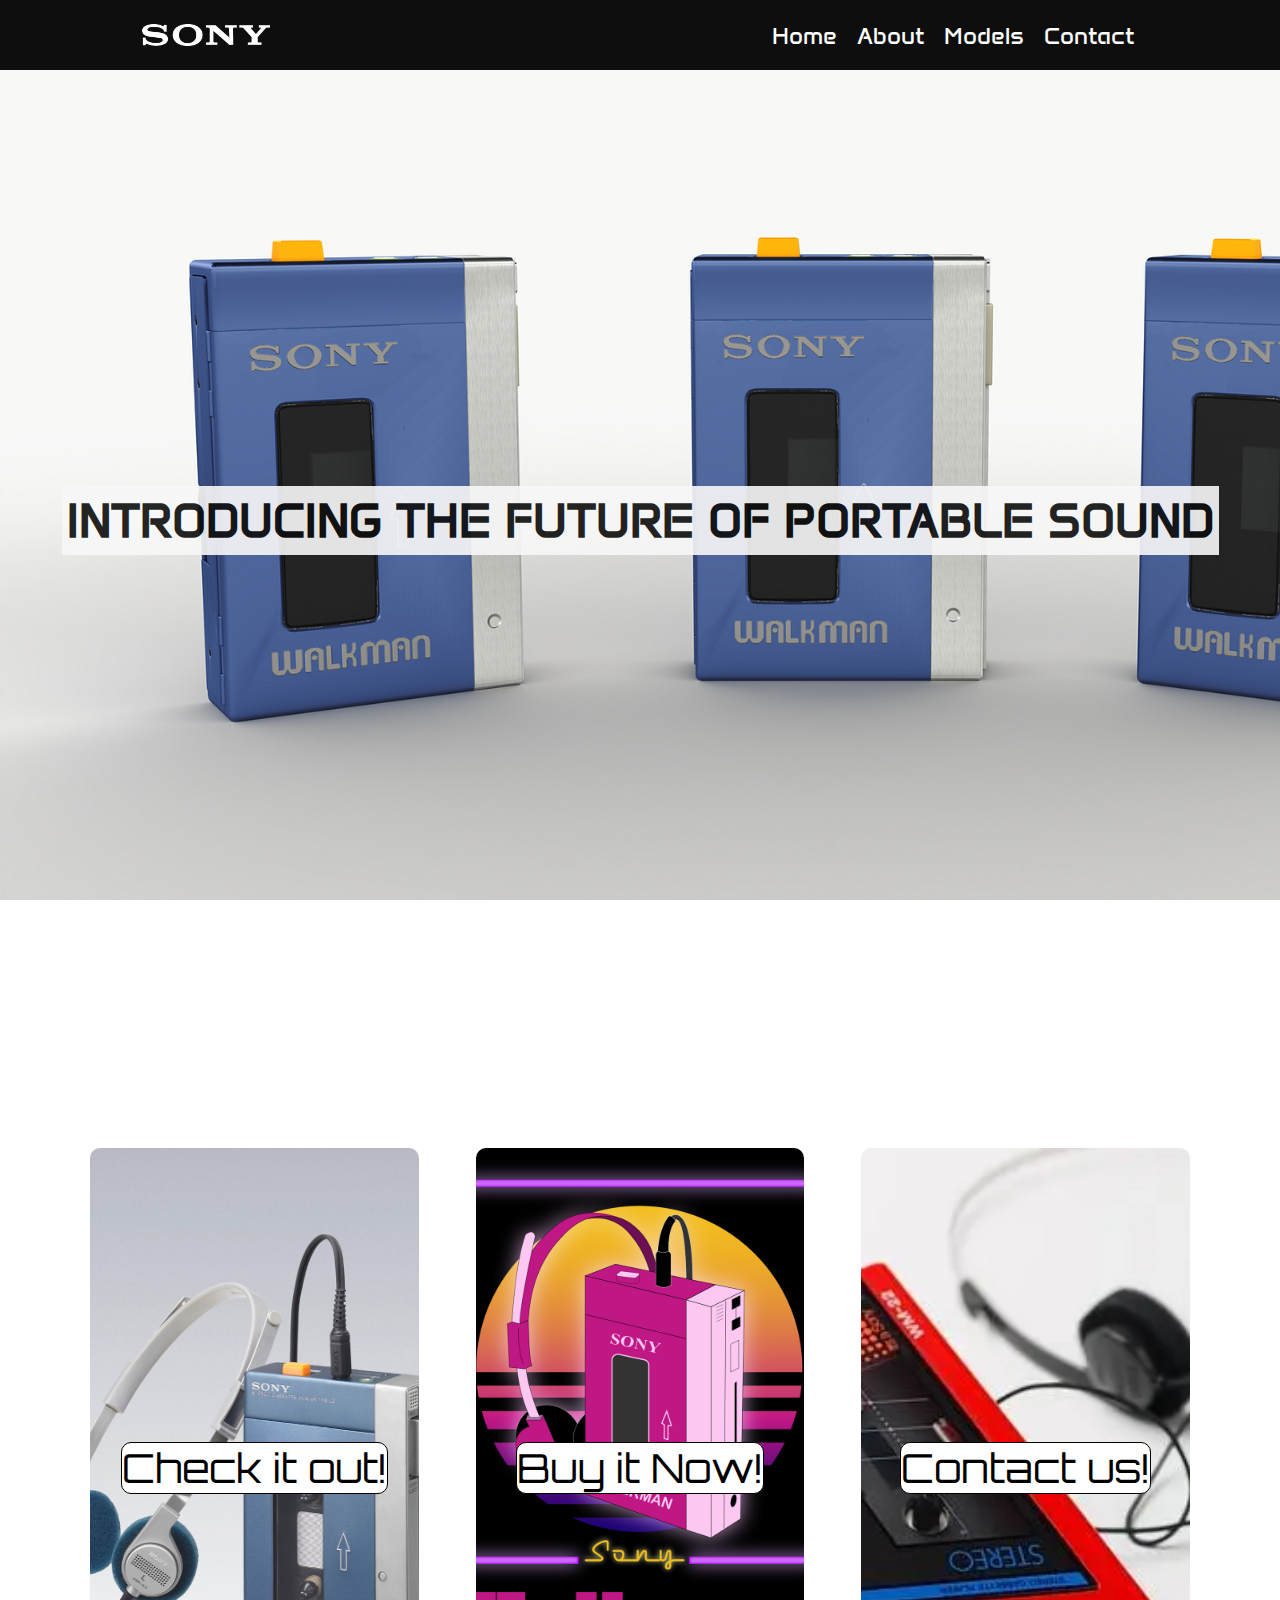
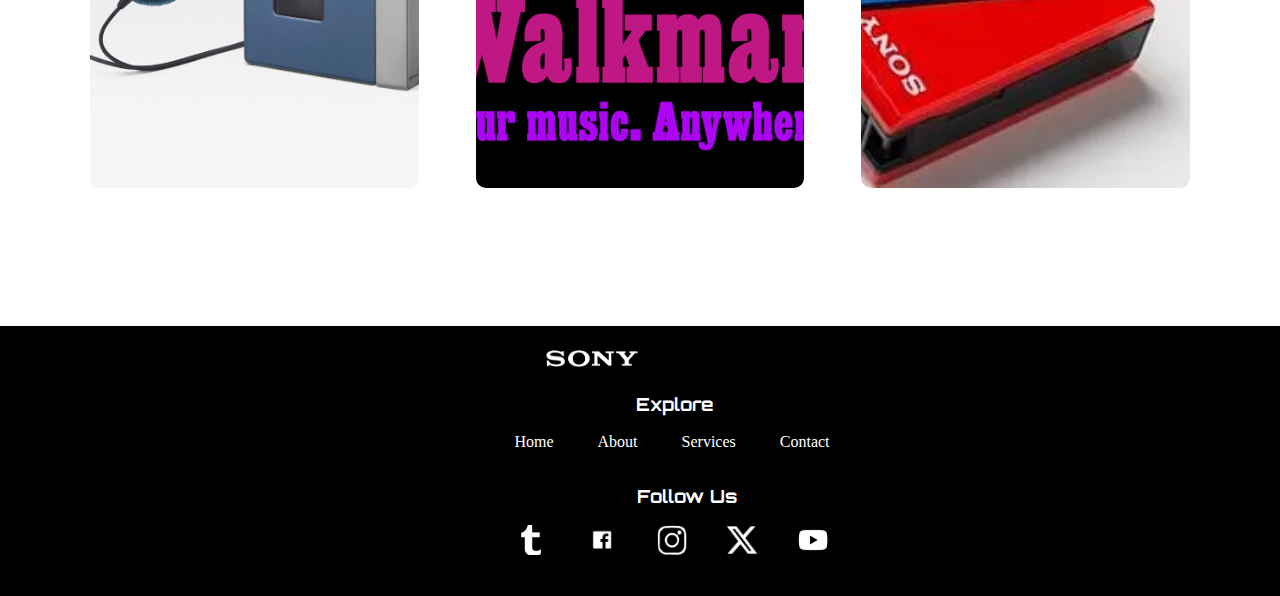
<file: final-project/index.html>
<!doctype html>
<html lang="en">
<head>
  <meta charset="utf-8">
  <meta name="viewport" content="width=device-width, initial-scale=1">
  <title>CSS FINAL PROJECT | HOME PAGE</title>
  <meta name="robots" content="noindex, nofollow">

  <link rel="stylesheet" href="./css/styles.css">
</head>
<body>
  <header>
    <div>
      <a href="index.html">
        <img src="./images/sony-logo-black-and-white-removebg-preview.png" alt="header logo">
      </a>
    </div>
    <nav>
      <menu>
        <li><a href="index.html">Home</a></li>
        <li><a href="about.html">About</a></li>
        <li><a href="products.html">Models</a></li>
        <li><a href="contact.html">Contact</a></li>
      </menu>
    </nav>
  </header>
  <main>
    <section class="masthead">
      
      <div class="lesson-mask lesson-flex-row">
        <h1>Introducing the Future of Portable Sound</h1>
      </div>
    </section>
    
    <div class="container">
    <div class="cta cta-1">
      <div>
        <a href="about.html" class="ctaButton">Check it out!</a>
        
      </div>
    </div>
    <div class="cta cta-2">
      <div>
        <a href="products.html" class="ctaButton">Buy it Now!</a>
        <div class="modal">
        </div>
      </div>
    </div>
    <div class="cta cta-3">
      <div>
        <a href="contact.html" class="ctaButton">Contact us!</a>
        <div class="modal">
          
      </div>
    </div>
    </div>
    </div>
  
  
  </main>

  <footer>
    <div class="footer-container">
        <div class="footer-logo">
            <img src="./images/sony-logo-black-and-white-removebg-preview.png" alt="sony Logo">
        </div>
        <div class="footer-section">
            <h3>Explore</h3>
            <ul class="site-links">
                <li><a href="index.html">Home</a></li>
                <li><a href="about.html">About</a></li>
                <li><a href="products.html">Services</a></li>
                <li><a href="contact.html">Contact</a></li>
            </ul>
        </div>
        <div class="footer-section">
            <h3>Follow Us</h3>
            <ul class="social-links">
                <li><a href="index.html"><i class="fab-fa-tumblr"><img src="./images/tumblr.png" alt="tumblr logo"></i></a></li>
                <li><a href="index.html"><i class="fab-fa-facebook-f"><img src="./images/facebook.png" alt="facebook logo"></i></a></li>
                
                <li><a href="index.html"><i class="fab-fa-instagram"><img src="./images/instagram.png" alt="instagram logo"></i></a></li>
                <li><a href="index.html"><i class="fab-fa-twitter"><img src="./images/x-social-media-white-icon-removebg-preview.png" alt="twitter logo"></i></a></li>
                <li><a href="index.html"><i class="fab-fa-youtube"><img src="./images/youtube.png" alt="youtube logo"></i></a></li>
                
            </ul>
        </div>
    </div>
</footer>




</body>
</file>
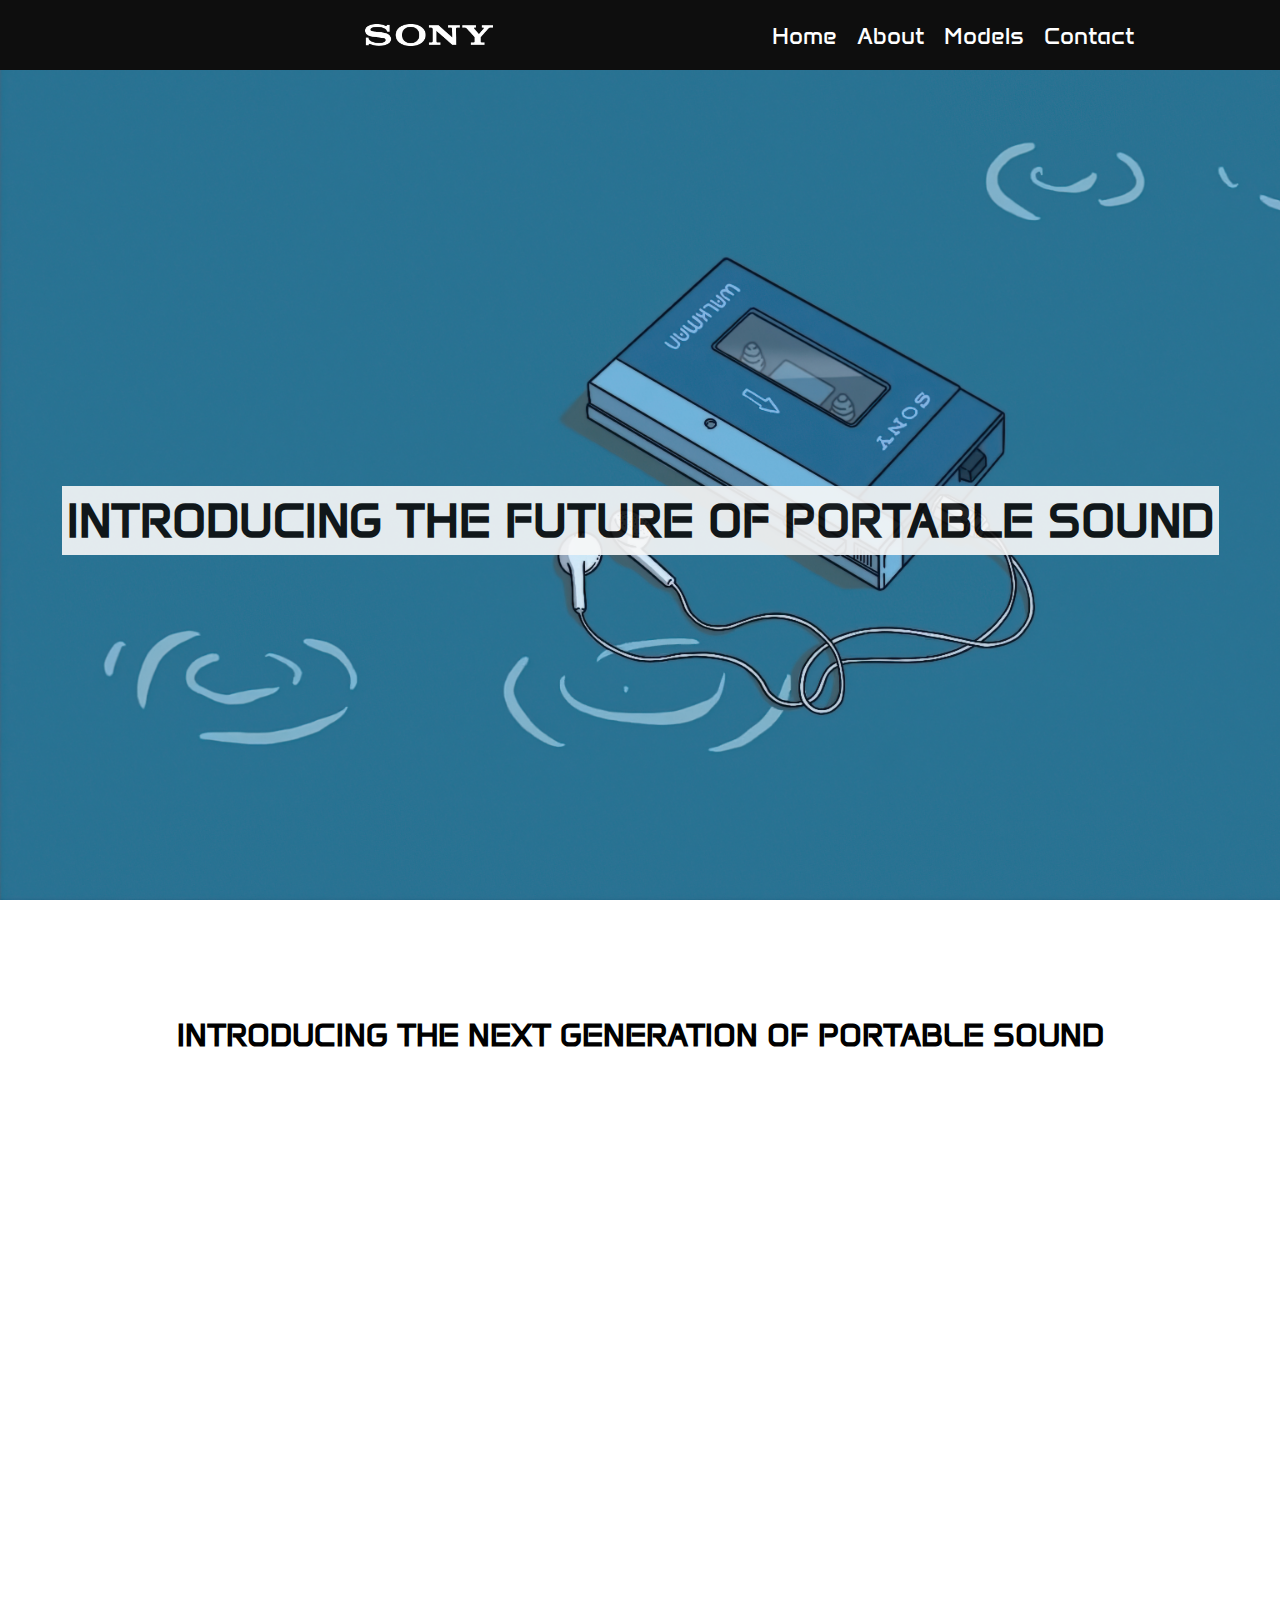
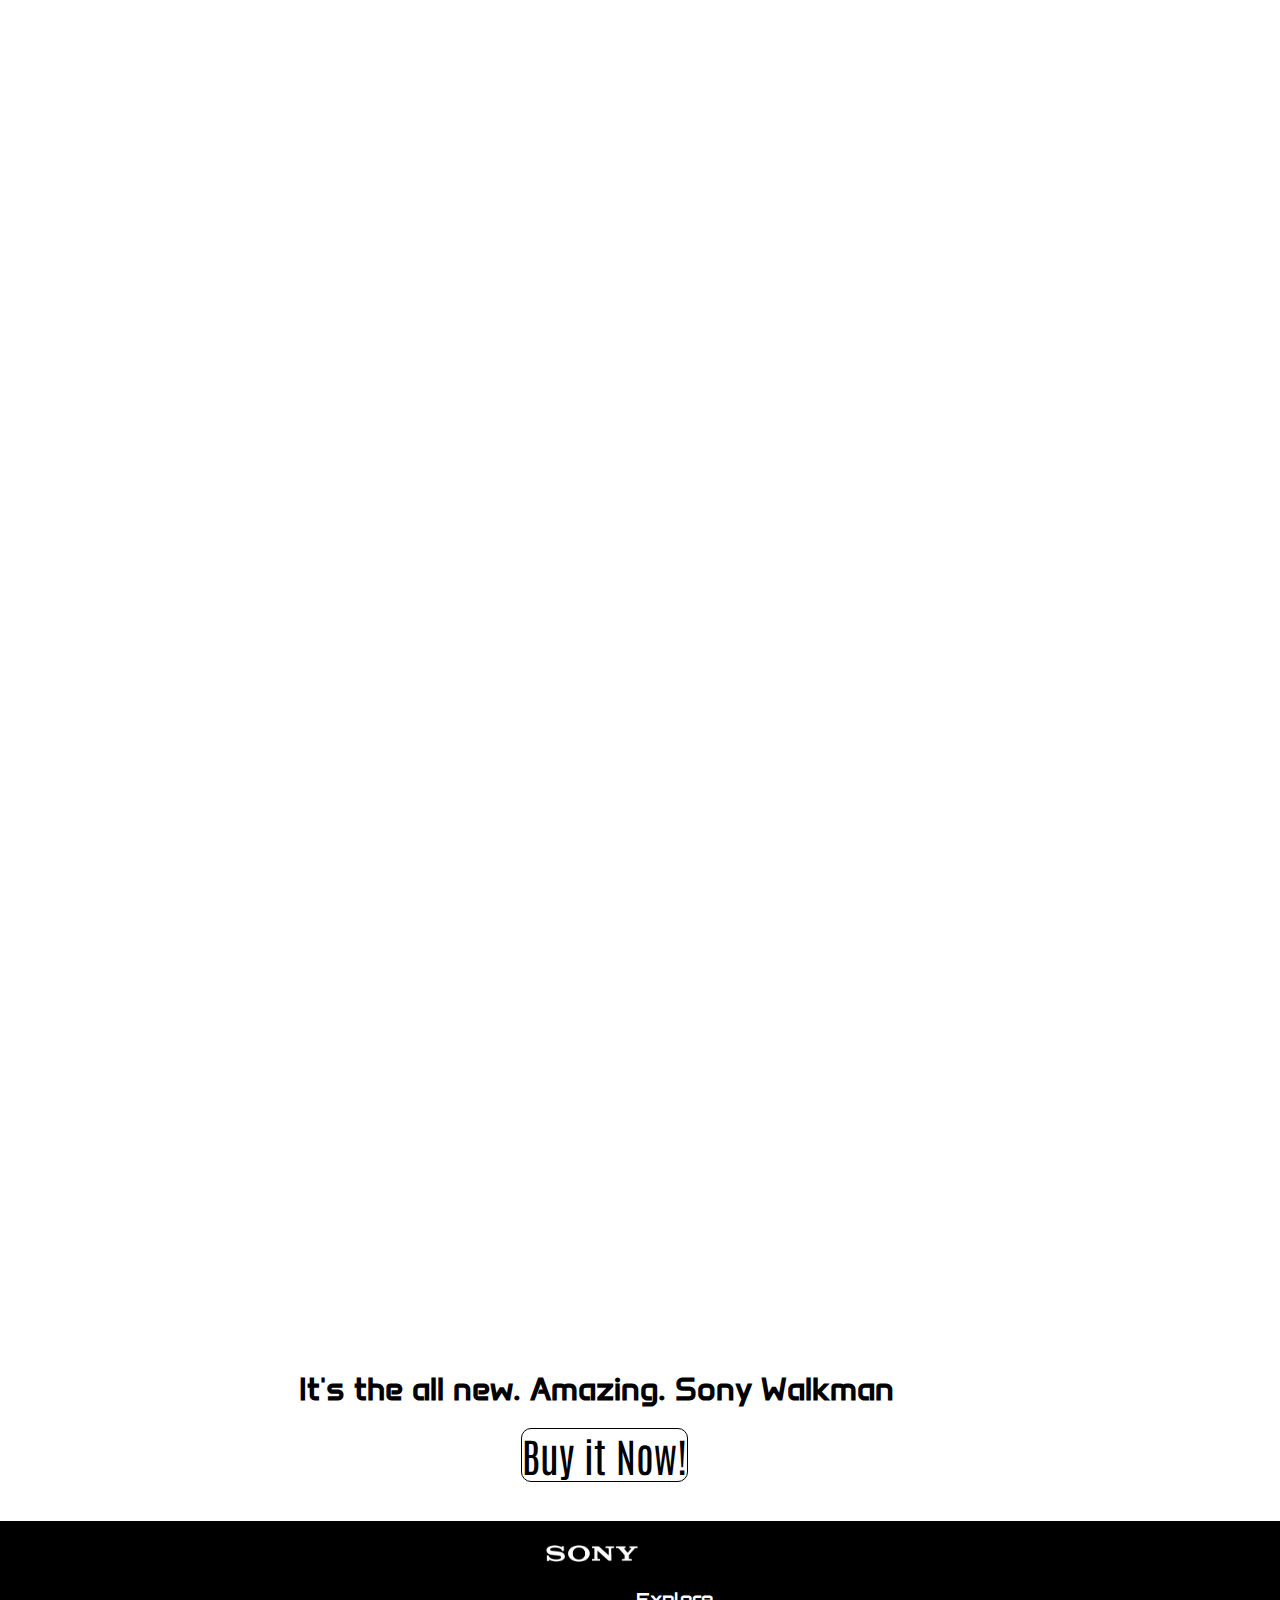
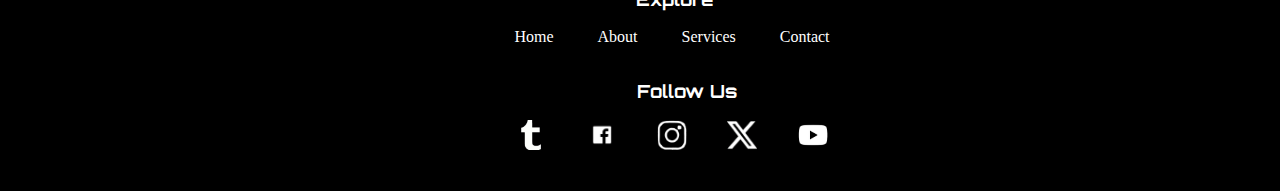
<file: final-project/about.html>
<!doctype html>
<html lang="en">
<head>
  <meta charset="utf-8">
  <meta name="viewport" content="width=device-width, initial-scale=1">
  <title>FINAL PROJECT | ABOUT US</title>
  <meta name="robots" content="noindex, nofollow">
  <link rel="stylesheet" href="./css/styles.css">
</head>
<body>
  <header>
    <div class="logo-container">
      <a href="index.html">
        <img src="./images/sony-logo-black-and-white-removebg-preview.png" alt="header logo">
      </a>
    </div>
    <nav>
      <menu>
        <li><a href="index.html">Home</a></li>
        <li><a href="about.html">About</a></li>
        <li><a href="products.html">Models</a></li>
        <li><a href="contact.html">Contact</a></li>
        
        
      </menu>
    </nav>
  </header>
  <section class="masthead2">
      <div class="lesson-mask lesson-flex-row">
      <h1>Introducing the Future of Portable Sound</h1>
    </div>
  </section>
  <div id="title">
    <h1>Introducing The Next Generation of portable sound</h1>
  </div>
  <div class="line2">
    <img src="./images/square.png" alt="a border line">
  </div>
    <div class="bodyparagraph">
      <section class="funnycontainer">
      <h1>Behind The Revolution</h1>
      <h2>Until sony introduced the walkman, there was no way to hear quality sound reproduction this good unless you bought a ticket to the Sydney opera house or sat at home with an expensive component stereo. Unfortunately, it was impossible to ski, jog, roller-blade or take a walk in a concert hall in your living room…</h2>
      </section>
      <img src="./images/walkman-4.jpg" alt="header logo">
      <!--Add an image here place image on right side beside text, have it fade in as user scrolls down and fade out as user scrolls past-->
    </div>
    <div class="line">
      <img src="./images/square.png" alt="a border line">
    </div>
    <div class="bodyparagraph2">
      <img src="./images/walkman-5.jpg" alt="header logo">
      <section class="funnycontainer">
      <h2>Thats why, on November 1, 1979, the walkman took a historic step forward by combining incredible sound with total portability, what followed can only be described as a sonic boom. Now, people everywhere are taking their music with them, even if its nowhere fast.</h2>
      <!-- Add an image here, place image on left side beside text, have it fade in as user scrolls down and fade out as user scrolls past-->
      <h2>
        How does it work? Simple! 
      </h2>
      <h2>
        Take a cassette out of its case and most people just see an empty box. But Sony saw something quite different. Sony made the brilliant idea to create the only cassette player as small as a cassette case.
      </h2>
      </section>
      
    </div>
    <div class="line2">
      <img src="./images/square.png" alt="a border line">
    </div>
    
  <div class="bodyparagraph">
    <section class="funnycontainer">
    <h1>A Portable Revolution</h1>
    <h2>It’s a tiny stereo cassette player. It has no speaker, but comes with an ultra lightweight set of headphones. They are so lightweight you hardly feel them, and you can listen to them for hours. And what you hear is fantastic stereo sound, the bass is astonishing. The highs crystal clear. The stereo effect excellent.</h2>
    </section>
    <iframe width="560" height="315" src="https://www.youtube.com/embed/7lipckhgG5g?si=Czgxi2XiPU6Vmqdn" title="YouTube video player" allow="accelerometer; autoplay; clipboard-write; encrypted-media; gyroscope; picture-in-picture; web-share" referrerpolicy="strict-origin-when-cross-origin" allowfullscreen></iframe>
    <!--Add an image here place image on right side beside text, have it fade in as user scrolls down and fade out as user scrolls past-->
  
</div>
  <div class="line2">
    <img src="./images/square.png" alt="a line">
  </div>
  <section class="runner2">
    <h1>It's the all new. Amazing. Sony Walkman</h1>
    <a href="products.html" class="ctaButton">Buy it Now!</a>
  </section>

  
  <!--Include a video ad here-->


<footer>
  <div class="footer-container">
      <div class="footer-logo">
          <img src="./images/sony-logo-black-and-white-removebg-preview.png" alt="sony Logo">
      </div>
      <div class="footer-section">
          <h3>Explore</h3>
          <ul class="site-links">
              <li><a href="index.html">Home</a></li>
              <li><a href="about.html">About</a></li>
              <li><a href="products.html">Services</a></li>
              <li><a href="contact.html">Contact</a></li>
          </ul>
      </div>
      <div class="footer-section">
          <h3>Follow Us</h3>
          <ul class="social-links">
              <li><a href="index.html"><i class="fab-fa-tumblr"><img src="./images/tumblr.png" alt="tumblr logo"></i></a></li>
              <li><a href="index.html"><i class="fab-fa-facebook-f"><img src="./images/facebook.png" alt="facebook logo"></i></a></li>
              
              <li><a href="index.html"><i class="fab-fa-instagram"><img src="./images/instagram.png" alt="instagram logo"></i></a></li>
              <li><a href="index.html"><i class="fab-fa-twitter"><img src="./images/x-social-media-white-icon-removebg-preview.png" alt="twitter logo"></i></a></li>
              <li><a href="index.html"><i class="fab-fa-youtube"><img src="./images/youtube.png" alt="youtube logo"></i></a></li>
              
          </ul>
      </div>
  </div>
</footer>
</body>
</html>
</file>
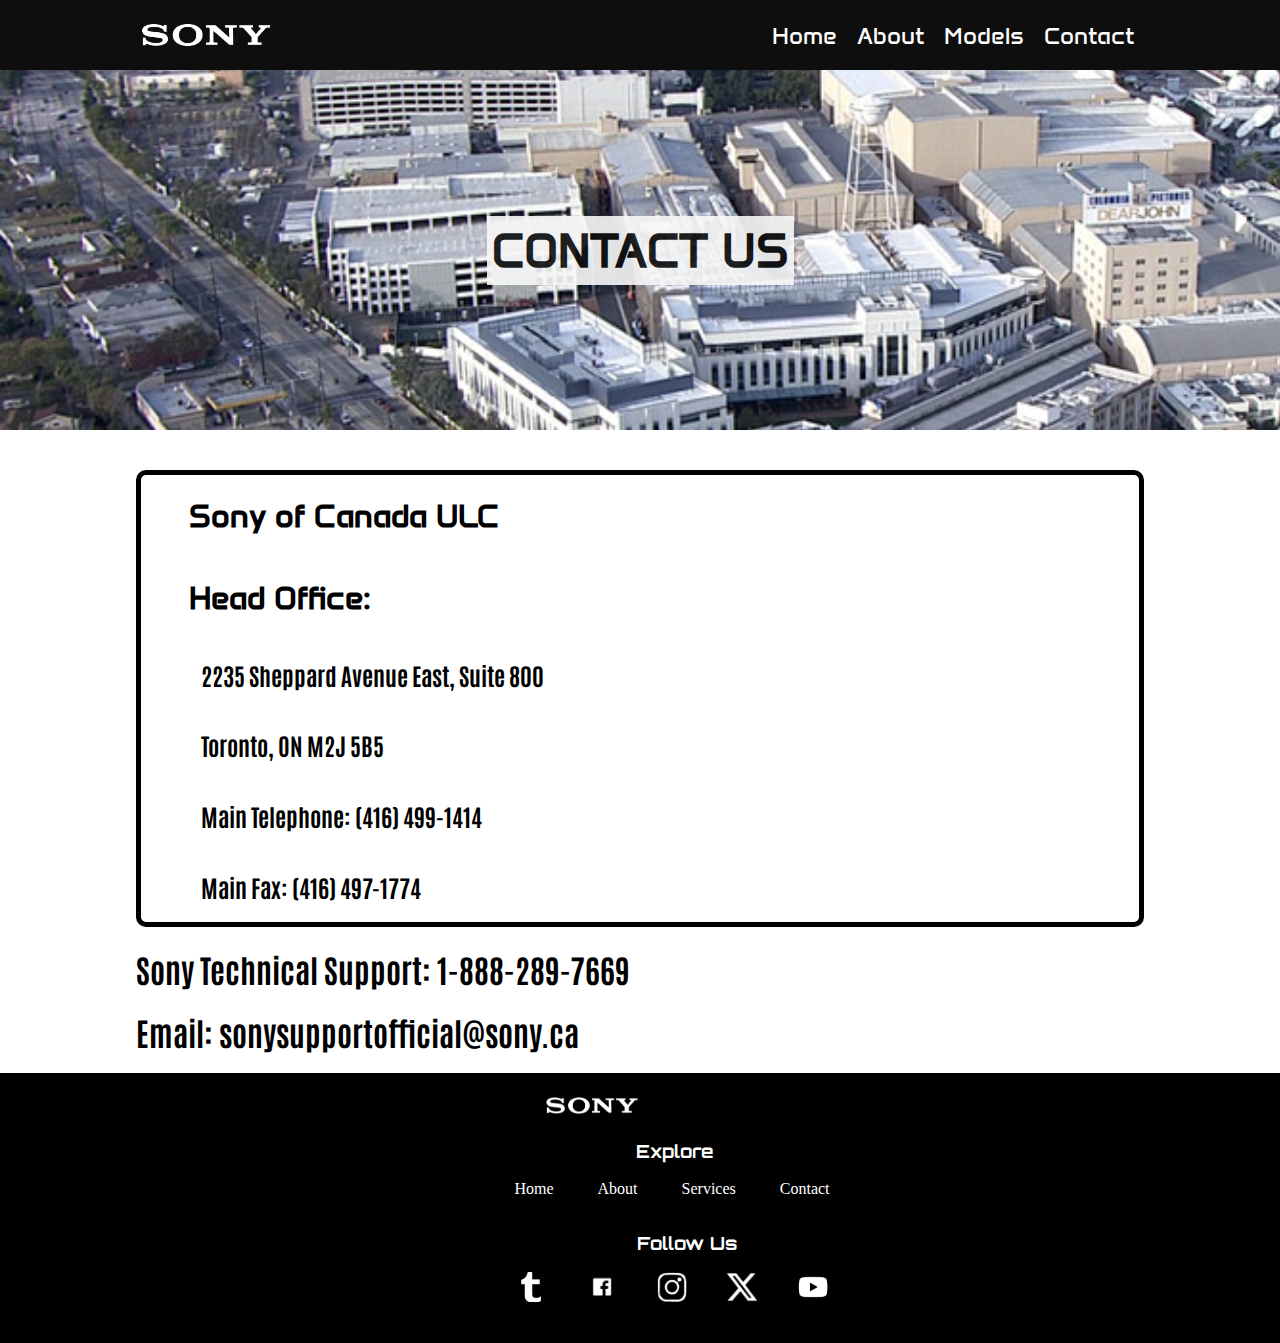
<file: final-project/contact.html>
<!doctype html>
<html lang="en">
<head>
  <meta charset="utf-8">
  <meta name="viewport" content="width=device-width, initial-scale=1">
  <title>FINAL PROJECT | CONTACT US</title>
  <meta name="robots" content="noindex, nofollow">
  <link rel="stylesheet" href="./css/styles.css">
</head>
<header>
  <div>
    <a href="index.html">
      <img src="./images/sony-logo-black-and-white-removebg-preview.png" alt="header logo">
    </a>
  </div>
  <nav>
    <menu>
      <li><a href="index.html">Home</a></li>
        <li><a href="about.html">About</a></li>
        <li><a href="products.html">Models</a></li>
        <li><a href="contact.html">Contact</a></li>
    </menu>
  </nav>
</header>
<section class="masthead3">
      
  <div class="lesson-mask lesson-flex-row">
    <h1>Contact us</h1>
  </div>
</section>
<section>
  <div class="address-runner">
    <h1>Sony of Canada ULC</h1>
    <h1>Head Office:</h1>
    <h2>2235 Sheppard Avenue East, Suite 800</h2>
    <h2>Toronto, ON M2J 5B5</h2>
    <h2>Main Telephone: (416) 499-1414</h2>
    <h2>Main Fax: (416) 497-1774 </h2>
  </div>


  <div class=crazyText>
    <h1>Sony Technical Support: 1-888-289-7669</h1>
  </div>
  <div class="crazyText">
    <h1>Email: sonysupportofficial@sony.ca</h1>
  </div>
</section>




<footer>
  <div class="footer-container">
      <div class="footer-logo">
          <img src="./images/sony-logo-black-and-white-removebg-preview.png" alt="sony Logo">
      </div>
      <div class="footer-section">
          <h3>Explore</h3>
          <ul class="site-links">
              <li><a href="index.html">Home</a></li>
              <li><a href="about.html">About</a></li>
              <li><a href="products.html">Services</a></li>
              <li><a href="contact.html">Contact</a></li>
          </ul>
      </div>
      <div class="footer-section">
          <h3>Follow Us</h3>
          <ul class="social-links">
              <li><a href="index.html"><i class="fab-fa-tumblr"><img src="./images/tumblr.png" alt="tumblr logo"></i></a></li>
              <li><a href="index.html"><i class="fab-fa-facebook-f"><img src="./images/facebook.png" alt="facebook logo"></i></a></li>
              
              <li><a href="index.html"><i class="fab-fa-instagram"><img src="./images/instagram.png" alt="instagram logo"></i></a></li>
              <li><a href="index.html"><i class="fab-fa-twitter"><img src="./images/x-social-media-white-icon-removebg-preview.png" alt="twitter logo"></i></a></li>
              <li><a href="index.html"><i class="fab-fa-youtube"><img src="./images/youtube.png" alt="youtube logo"></i></a></li>
              
          </ul>
      </div>
  </div>
</footer>
</html>
</file>
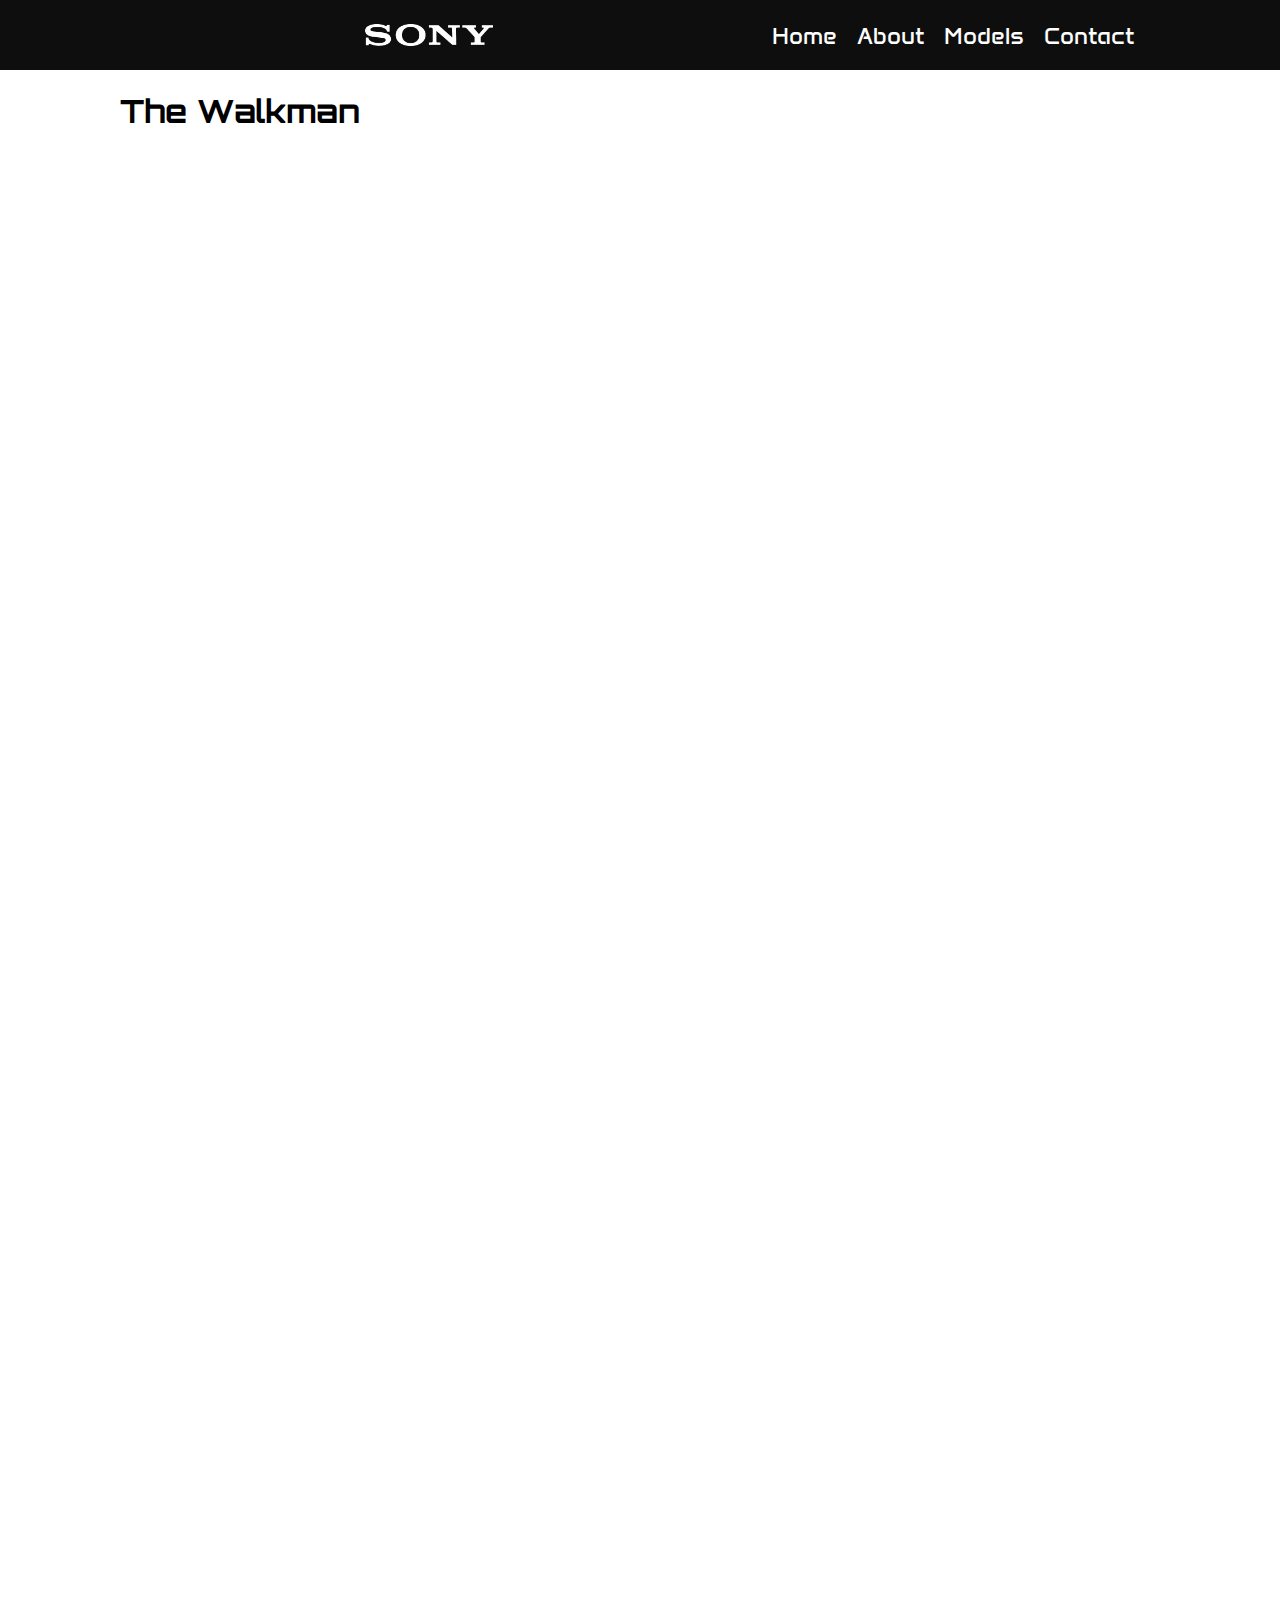
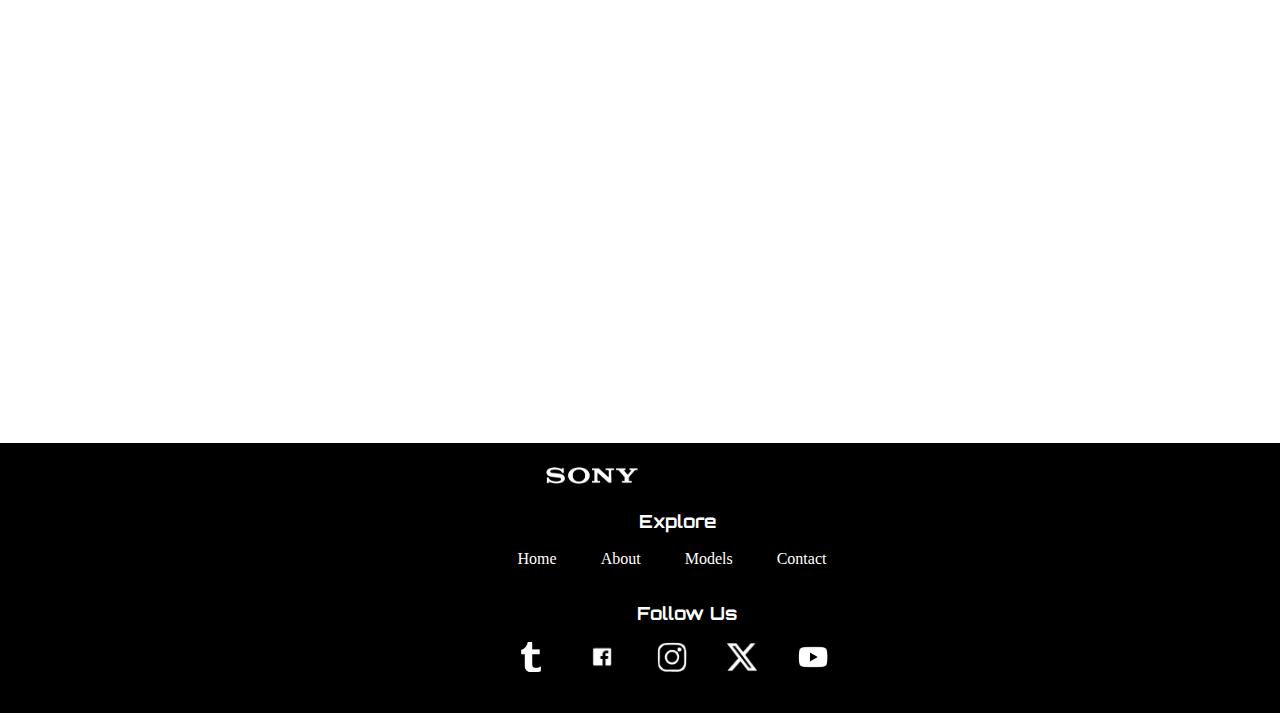
<file: final-project/products.html>
<!doctype html>
<html lang="en">
<head>
  <meta charset="utf-8">
  <meta name="viewport" content="width=device-width, initial-scale=1">
  <title>FINAL PROJECT | PRODUCTS</title>
  <meta name="robots" content="noindex, nofollow">
  <link rel="stylesheet" href="./css/styles.css">
</head>
<body>
<header>
  <div class="logo-container">
    <a href="index.html">
      <img src="./images/sony-logo-black-and-white-removebg-preview.png" alt="header logo">
    </a>
  </div>
  <nav>
    <menu>
      <li><a href="index.html">Home</a></li>
      <li><a href="about.html">About</a></li>
      <li><a href="products.html">Models</a></li>
      <li><a href="contact.html">Contact</a></li>
      
    </menu>
  </nav>
</header>
<main>
  <div class="funkyTown">
  <h1>The Walkman</h1>
  </div>
  <div class="line2">
    <img src="./images/square.png" alt="a line">
  </div>



<div class="bodyparagraph">
  <section class="funnycontainer">
    <h2>Sony Walkman -  $99.99</h2>
    <p>Step into the future of music with the revolutionary Sony Walkman! Experience the freedom of portable entertainment like never before with this sleek and compact device. Slip your favorite cassette tape into the Walkman and let the rhythm take you on a journey. With its cutting-edge technology and lightweight design, you can take your music wherever you go - whether you're hitting the streets or chilling in the park. The Sony Walkman is more than just a music player; it's a statement of style and sophistication. Don't be bound by cords or bulky stereo systems - embrace the freedom of the Walkman and groove to your own beat. Grab yours today and join the movement that's changing the way we listen to music!</p>
    <div class="fun-button">
      <a href="https://www.sony.ca/en/electronics/headband-headphones/mdr-z1r" class="ctaButton">Buy it Now!</a>
    </div>
  </section>
  <img src="./images/walkman-7.png" alt="header logo">
</div>
  <div class="line2">
    <img src="./images/square.png" alt="a line">
  </div>



<div class="bodyparagraph">
  <section class="funnycontainer">
    <h2>Walkman Headphones -  $19.99</h2>
    <p>
      Introducing the ultimate accessory for your Sony Walkman experience - the iconic headphones that define an era! Immerse yourself in crystal-clear sound with these stylish and lightweight headphones, designed to complement your Walkman perfectly. With their sleek design and comfortable fit, you'll never miss a beat while grooving to your favorite tunes on the go. Whether you're jamming out on your morning commute or getting lost in the music during your afternoon jog, these headphones deliver unparalleled sound quality that will transport you straight to the heart of your favorite tracks.</p>
    <div class="fun-button">
      <a href="https://www.sony.ca/en/walkman" class="ctaButton">Buy it Now!</a>
    </div>
  </section>
  <img src="./images/headphones.jpg" alt="header logo">
</div>

  
  







<footer>
  <div class="footer-container">
      <div class="footer-logo">
          <img src="./images/sony-logo-black-and-white-removebg-preview.png" alt="sony Logo">
      </div>
      <div class="footer-section">
          <h3>Explore</h3>
          <ul class="site-links">
              <li><a href="index.html">Home</a></li>
              <li><a href="about.html">About</a></li>
              <li><a href="products.html">Models</a></li>
              <li><a href="contact.html">Contact</a></li>
          </ul>
      </div>
      <div class="footer-section">
          <h3>Follow Us</h3>
          <ul class="social-links">
              <li><a href="index.html"><i class="fab-fa-tumblr"><img src="./images/tumblr.png" alt="tumblr logo"></i></a></li>
              <li><a href="index.html"><i class="fab-fa-facebook-f"><img src="./images/facebook.png" alt="facebook logo"></i></a></li>
              
              <li><a href="index.html"><i class="fab-fa-instagram"><img src="./images/instagram.png" alt="instagram logo"></i></a></li>
              <li><a href="index.html"><i class="fab-fa-twitter"><img src="./images/x-social-media-white-icon-removebg-preview.png" alt="twitter logo"></i></a></li>
              <li><a href="index.html"><i class="fab-fa-youtube"><img src="./images/youtube.png" alt="youtube logo"></i></a></li>
              
          </ul>
      </div>
  </div>
</footer>
</main>
</file>
<file: final-project/css/styles.css>
@charset "UTF-8"; 


@font-face {
    font-family: lessonFont;
    src: url("../fonts/Orbitron-VariableFont_wght.ttf");
}
@font-face {
    font-family: Anta;
    src: url("../fonts/Anta/Anta-Regular.ttf");
}
@font-face {
    font-family: Antonio;
    src: url("../fonts/Antonio/Antonio-VariableFont_wght.ttf");
}


html{
    background-color: white;
    scroll-behavior: smooth;}

body{
    height:auto;
    width:auto;
    margin:0;
}
header{
    width: 100%;
    height: 70px;
    position:relative;
    background-color: #0e0e0e;
    display: flex;
    align-items: center;
    transition: all .25s linear;
    font-family: Anta;
    
    
  }
   
  header div{
    width:auto;
    height:115px;
    flex-grow: 1;

  }
  
  header div a img{
    width: auto;
    height: 30%;
    padding-top: 40px;
    padding-left:8.5em;
    
  }
  
  header nav menu{
    list-style: none;
    display:flex;
    margin: 0px;
    padding-right:8.5em;
    
  }
  
  
  header nav menu li{
    font-size:1.5em;
    padding: 0px 10px;}

  header > nav > menu > li > a {
    color:white;
    text-decoration: none;
  }

  header > nav > menu >li > a:hover{
    font-size:1.25em;
    transition: font-size .25s ease;

  }

    .masthead{
        background-image: url("../images/multiple-walkmans.png");
        background-size: cover;
        background-attachment: fixed;
        width: auto;
        height: 100vh;
        
      }
      .masthead div{
        width: 100%;
        height: 100%;
        
        display: flex;
        align-items: center;
        justify-content: center;
      }
      .masthead div h1{
        font-size: 3em;
        color: #0e0e0e;
        background-color:#f8f8f8;
        opacity: 90%;
        padding: 5px;
        text-transform:uppercase;
        font-family: Anta;
      }
#title {
    padding-top:1.5em;
    padding-bottom:2em;
    text-align: center;
    text-transform: uppercase;
    font-size:1em;
    font-family: Anta;
}
footer{
    background-color: #0e0e0e;
    color:white;
}

.cta{
    height:40em;
    width:90%;
    background-size: cover;
    background-position:center;
    border-radius: 10px;
    
    

  }
  
  .cta-1{
    background-image: url("../images/walkman-1.png");
    
  }
  .cta-2{
    background-image: url("../images/walkman-add.png");
  }
  .cta-3{
    background-image: url("../images/walkman-3.png");
  }
  
  .cta > div{
    height: 100%;
    display: flex;
    align-items: center;
    justify-content: center;
    font-family: lessonFont;
    
    transition: all .25s ease-in-out;
  }
  
  .cta>div label{
    font-size: 2em;
    color: #f8f8f8;
    border: solid 2px rgba(14,14,14,0);
    padding: 15px 45px;
    border-radius: 5px;
    
    
    transition: all .25s ease-in-out;
  }
  .cta> div:hover{
    background-color: rgba(248,248,230,0.25)
    
  
  }
  
  .cta > div:hover label{
    color: #0e0e0e;

  }
  .modal{
    opacity: 0;
    visibility: hidden;
    position: fixed;
    top:0;
    right:0;
    bottom: 0;
    left: 0;
    text-align: left;
    background: rgba(0,0,0,0);
    transition: opacity .25s ease;
  }
  
  
  
 
  
 
  .container {
    display: grid;
    place-items: center; 
    height: 100vh; 
    grid-template-columns: repeat(auto-fit, minmax(200px, 1fr)); 
    gap: 20px; 
    margin-top: 40px;
    padding: 0.5em 4.5em;
  }
  footer {
    background-color: black;
    color: #fff;
    padding: 20px 0;
}

.footer-container {
    max-width: 1200px;
    margin: 0 auto;
    display: flex;
    align-items: center;
    justify-content: center;
    padding-left:6.5em;
}

.footer-logo img {
    width: 100px; 
    margin-right:12.5em;
}

.footer-section {
    margin: 0 2.75em;
}

.footer-section h3 {
    font-size: 18px;
    text-align:left;
    padding-left: 6.75em;
    font-family: lessonFont;
    
}

.footer-section ul {
    list-style-type: none;
    padding: 0;
}

.footer-section ul li {
    display: inline; 
    margin-right: 40px;

}

.footer-section ul li a {
    color: #fff;
    text-decoration: none;
}

.social-links {
    display: flex;
}

.social-links li {
    margin-right: 10px;
}

.social-links li a {
    color: #fff;
    font-size: 20px;
}
.social-links img{
    width:auto;
    height:30px;
}
.social-links img:hover{
    transition: background-color .25s ease;
    border-radius: 5px;

}

.fab-fa-facebook-f img:hover{
    background-color: skyblue;
    
}
.fab-fa-youtube img:hover{
    background-color: red;
    
}
.fab-fa-twitter img:hover{
    background-color: skyblue;
    
}

.fab-fa-tumblr img:hover{
    background-color: navy;
    
}
.fab-fa-instagram img:hover{
    background-color: pink;
    
}
.ctaButton{
    width:auto;
    font-size:2.5em;
    color:black;
    text-decoration: none;
    border: 1px solid black;
    border-radius:10px;
    background-color: white;

}

.ctaButton:hover{
    background-color: black;
    border-radius: 10px;
    transition: background-color .25s ease;
    color:white;
    

}

.site-links li:hover{
    font-size:1.25em;
    transition: font-size .25s ease;

}
.titleText h1{
    display: flex;
    justify-content: center; 
    align-items: center;
    font-size:3.0em;
    margin-top:2.5em;
}

.bodyparagraph{
    display: flex; 
    align-items: flex-start; 
    padding-left:7.5em;
    padding-right:7.5em;
    padding-bottom:2.5em;
    opacity: 0;
    animation: fadeIn 5s ease-out forwards;
    font-family: Antonio;
}

.bodyparagraph h1{
    margin-right: 4.5em;
    font-family: Anta;
    font-size: 1.25em;
    
}



.bodyparagraph img{
    width: auto; 
  height: 30.5em; 
  margin-left:2.5em;
}


.bodyparagraph2{
    display: flex; 
    align-items: flex-start; 
    padding-left:7.5em;
    padding-right:7.5em;
    padding-top:2.5em;
    opacity: 0;
    animation: fadeIn 5s ease-out forwards;
    font-family: Antonio;
    
}

.bodyparagraph2 h1{
    margin-left:10px;
    font-family: Anta;
    font-size: 2.1em;
    
    
}
.funnycontainer{
    display: flex;
    flex-direction:column;

}






.funtext h1{ 
    position: relative; 
    display: flex;
    align-items: flex-start;
    position: absolute; 
    top: -20px; 
    left: 0;
    font-family: Anta;
  }

.bodyparagraph2 img{
    width: auto; 
  height: 31.5em; 
  margin-right:30px;
}
@keyframes fadeIn {
    from {
      opacity: 0; 
    }
    to {
      opacity: 1;
    }
  }

.videoAdd{
    display: flex;
      justify-content: center; 
      height: 100vh; 

}
.bodyparagraph iframe{
    width: 5080px; 
    height:400px;
    padding-right:4.5em;
}

.line img{
    width:80.5em;
    height:5px;
    margin-left:7.5em;
    border-radius: 10px;

}


.line2 img{
    width:80.5em;
    height:5px;
    margin-left:7.5em;
    border-radius: 10px;
    margin-top:4.5em;

}


.masthead2{
    background-image: url("../images/sony-walkman-minimal-4k-1z.jpg");
    background-size: cover;
    background-attachment: fixed;
    width: auto;
    height: 100vh;
    
  }
  .masthead2 div{
    width: 100%;
    height: 100%;
    
    display: flex;
    align-items: center;
    justify-content: center;
  }
  .masthead2 div h1{
    font-size: 3em;
    color: #0e0e0e;
    background-color:#f8f8f8;
    opacity: 90%;
    padding: 5px;
    text-transform:uppercase;
    font-family: Anta;
  }
  .funnycontainer{
    position: relative;
      margin-bottom: 20px; 
  }



.address-runner{
    border: 5px solid black;
    border-radius:10px;
    display:grid;
    align-items: center;
    margin-left:8.5em;
    margin-right:8.5em;
    margin-top: 2.5em;

}
.address-runner h1{
    margin-left:1.5em;
    font-family: Anta;
}
.address-runner h2{
    margin-left:2.5em;
    font-family: Antonio;
}

section >h1{
    margin-left:6em;
}
.fineprint{
    color: grey;
    font-size:0.25em;
    text-align:center;
}


.masthead3{
    background-image: url("../images/home_billboard_postproduction.jpg");
    background-size: cover;
    background-attachment: fixed;
    width: auto;
    height: 40vh;
    
  }
  .masthead3 div{
    width: 100%;
    height: 100%;
    
    display: flex;
    align-items: center;
    justify-content: center;
  }
  .masthead3 div h1{
    font-size: 3em;
    color: #0e0e0e;
    background-color:#f8f8f8;
    opacity: 90%;
    padding: 5px;
    text-transform:uppercase;
    font-family: Anta;
  }

  .crazyText{
    margin-left:8.5em;
    font-family: Antonio;

  }
  .fun-button{
    margin-top:10.75em;

  }
  .funkyTown h1{
    margin-left: 3.75em;
    font-family: lessonFont; 
  }

.runner2{
    text-align:center;
   margin-bottom:2.5em;
   margin-right:4.5em;
}
.runner2 > h1{
    margin-right: 6.5em;
    font-family: Anta;
    font-weight:bold;
}

.runner2 > a{
    font-family: Antonio;
}

.iframe{
    border:none;
    
}

/* Media queries for smaller screens */
@media (max-width: 1190px) {
    .masthead div h1{
        font-size: 2.8em;
        text-align: center;
        padding:0.25em;
    }
    .site-links li{
        font-size:0.75em;
    } 
    .site-links{
        margin-left:6.5em;
        text-align:center;
        
    }
    header menu nav li{
        font-size:30px;
      }
      header div a img{
        padding-left:10%;
        padding-right:10%;
      }
    
    
}


@media (max-width: 800px) {
    .social-links {
        display: none; 
      }
    .footer-section h3{
        display:none;
        padding-left:0;
    }
    .masthead > h1 {
        font-size: 7.6em;
    }
    .cta{
        width:40%;
        
    }
    .cta >div{
        display:grid;
        width: 50%;
        height:50%;
    }
    .ctaButton{
        font-size: 1.5em;
    }
    .container {
      display: flex;
      flex-direction: column; 
      align-items: center; 
    }
  
    .cta {
      width: 90%; 
      margin-bottom: 20px; 
    }
  
    footer {
      position: relative; 
      margin-top: 20px; 
    }
    .footer-container {
        width: 100%; 
        padding-left: 2em;
        padding-right: 2em;
        box-sizing: border-box; 
      }
    
      .footer-logo img {
        margin-right: 10px;
      }
    
      .footer-section {
        margin: 0 1em;
      }
      header menu nav li{
        font-size:30px;
      }
      header div a img{
        padding-left:40%;
        padding-right:10%;
      }
  }
  @media (max-width:700px){
    header nav menu {
        display: grid;
        grid-template-columns: repeat(2, 1fr);
        gap: 10px;
      }
    
      header nav menu li {
        text-align: center; 
        font-size: 0.8em; 
      }

  }
  @media (max-width: 600px) {
    .masthead > h1 {
      font-size: 6em;
    }
    .ctaButton {
      font-size: 1.2em;
    }
    header nav menu {
        display: grid;
        grid-template-columns: repeat(2, 1fr);
        gap: 10px;
      }
    
      header nav menu li {
        text-align: center; 
        font-size: 0.8em; 
          }
    
      .masthead div h1 {
        font-size: 2.5em; 
      }
      header div a img{
        padding-left:20%;
        padding-right:10%;
      }
      
  }
  
  @media (max-width: 400px) {
    .masthead > h1 {
      font-size: 5em;
    }
    .ctaButton {
      font-size: 1em;
    }
  }
  
  @media (max-width: 300px) {
    .masthead > h1 {
      font-size: 4em;
    }
    .ctaButton {
      font-size: 0.9em;
    }
  }
  
  @media (max-width: 200px) {
    .masthead > h1 {
      font-size: 3em;
    }
    .ctaButton {
      font-size: 0.8em;
    }
  }

  @media (max-width: 500px) {
    .masthead > h1 {
      font-size: 4.5em;
    }
    .ctaButton {
      font-size: 1em;
    }
    
  }
  @media (max-width: 450px) {
    .footer-logo img {
      margin-right: 5px; 
    }
  }





@media (max-width: 768px) {
    body {
      font-size: 14px; 
    }
    
   
    .bodyparagraph img,
    .bodyparagraph2 img {
      max-width: 100%; 
      display: block; 
      margin: 0 auto; 
      margin-bottom: 20px; 
    }
  
    
    .bodyparagraph img,
    .bodyparagraph2 img {
      float: none; 
    }
  
   
    .line,
    .line2 {
      display: none; 
    }
  

    nav menu {
      display: block;
      text-align: center; 
      margin-top: 20px; 
    }
  
    nav menu li {
      display: inline-block; 
      margin-right: 10px; 
    }
  
    
  
    
    .masthead2 {
      padding: 50px 0; 
    }
  
    .masthead2 h1 {
      font-size: 24px; 
    }
  
   
    footer {
      padding: 20px;
    }
  
    .footer-section {
      text-align: center; 
    }
  }
  @media (max-width: 1400px) {
   
    .bodyparagraph,
    .bodyparagraph2 {
      display: flex;
      flex-direction: column;
      align-items: center;
      text-align: center;
    }
  
   
    .bodyparagraph img,
    .bodyparagraph2 img {
      max-width: 80%; 
      margin-bottom: 20px; 
    }
  
    
    .bodyparagraph h2,
    .bodyparagraph2 h2 {
      margin: 0;
    }
    
    .line,
    .line2 {
      display: none; 
    }
  
  
    .bodyparagraph iframe {
      max-width: 100%; 
      width: 100%; 
      height: auto; 
    }
  }
  
  
  @media (max-width: 1400px) {
    
    .bodyparagraph,
    .bodyparagraph2,
    .funnycontainer,
    .runner2,
    footer {
      text-align: center;
    }
    .line{
        width:0px;
    }

    
  
   
    .logo-container {
      display: flex;
      justify-content: center;
    }
  
   
    nav {
      display: flex;
      justify-content: center;
    }

    .masthead2 {
      text-align: center;
    }
 
    .footer-container {
      display: flex;
      flex-direction: column;
      align-items: center;
    }
  }
  @media screen and (max-width: 768px) {
    body {
      font-size: 14px; 
    }
  }
  
  @media screen and (max-width: 480px) {
    body {
      font-size: 12px; 
    }
  }
</file>
